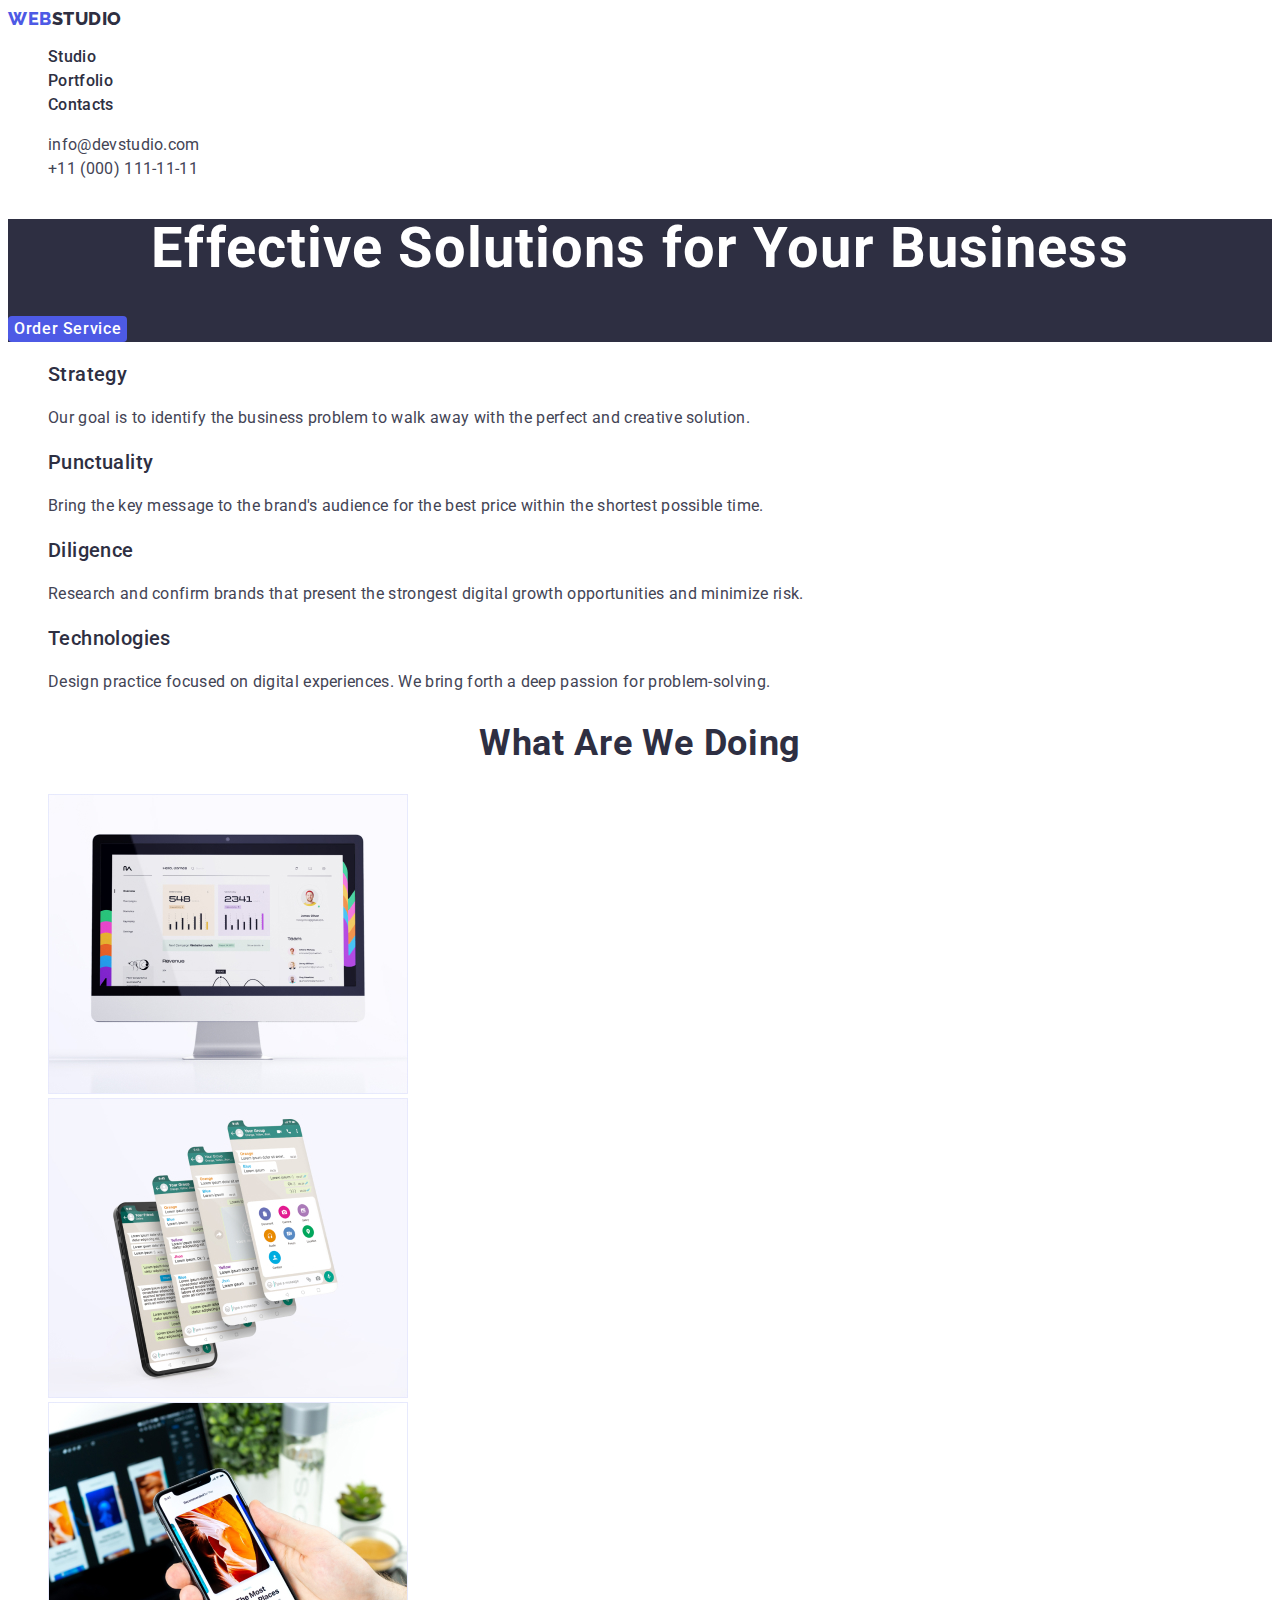
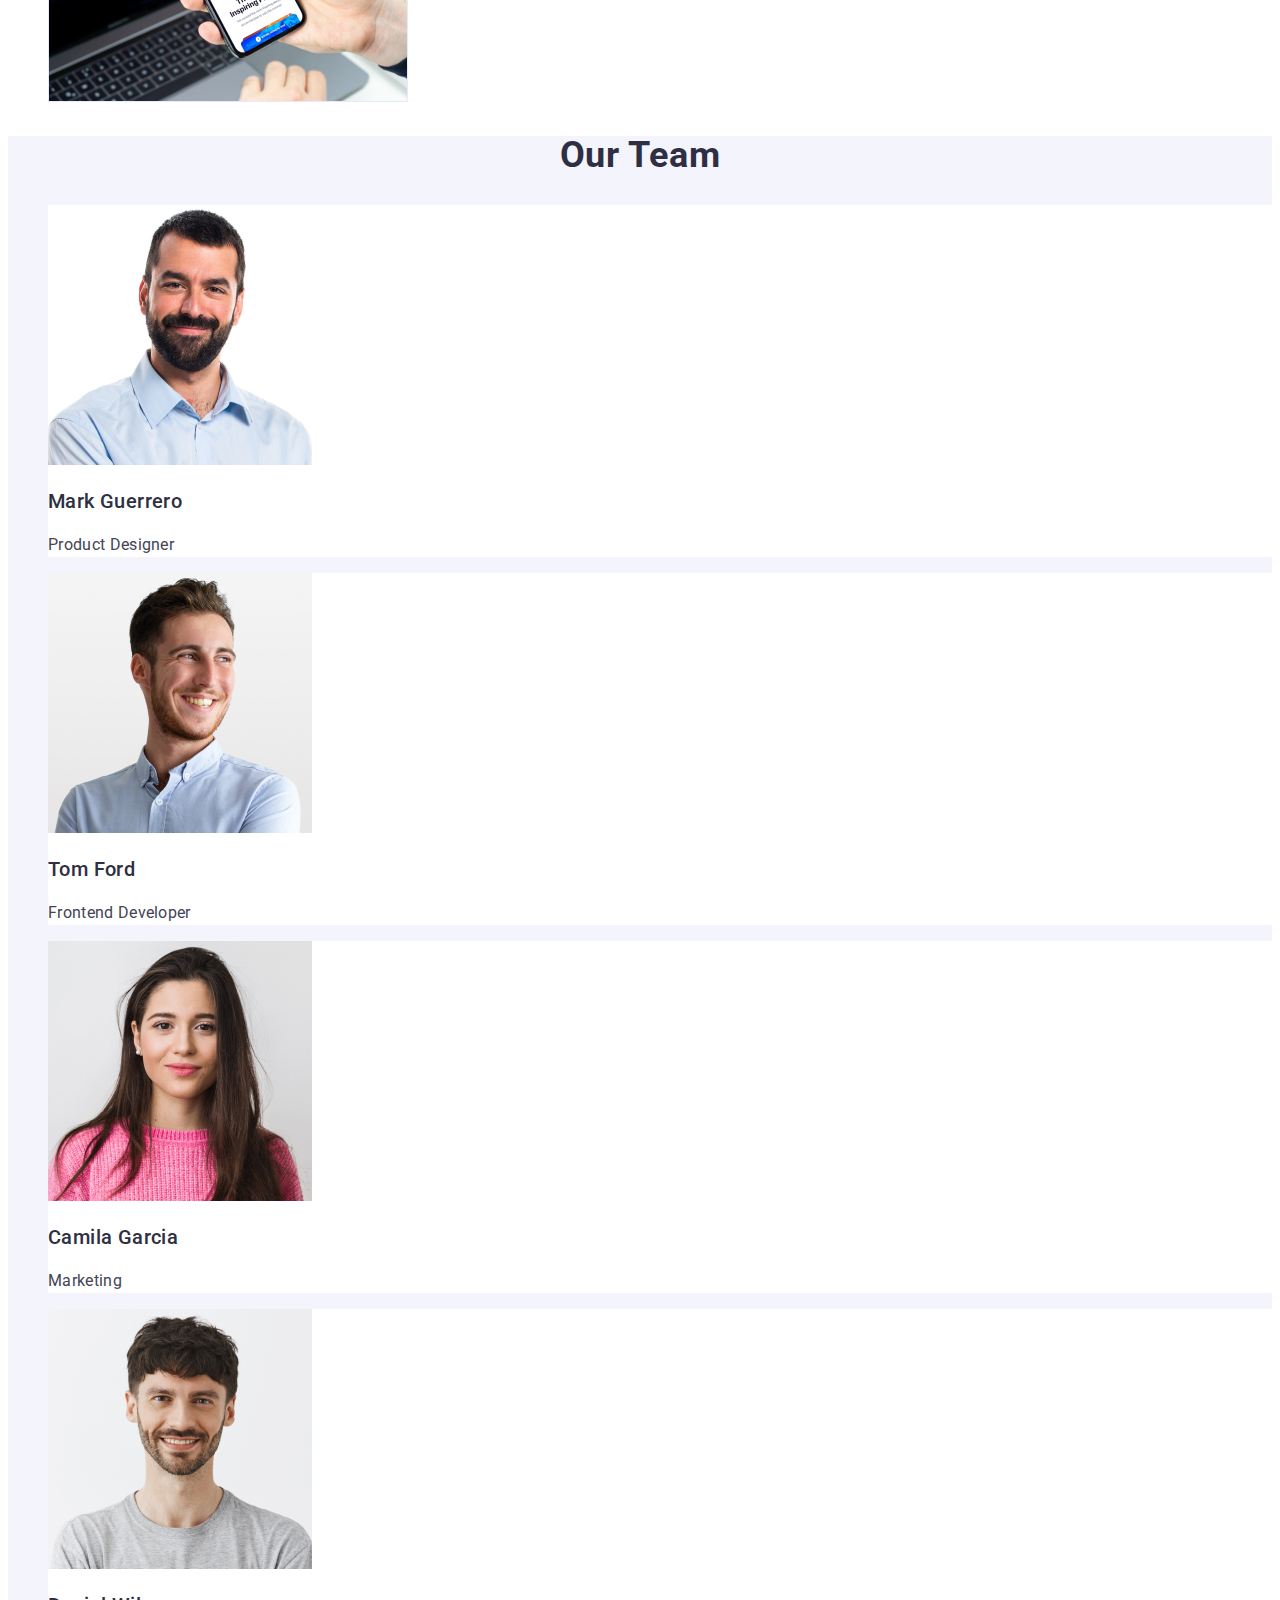
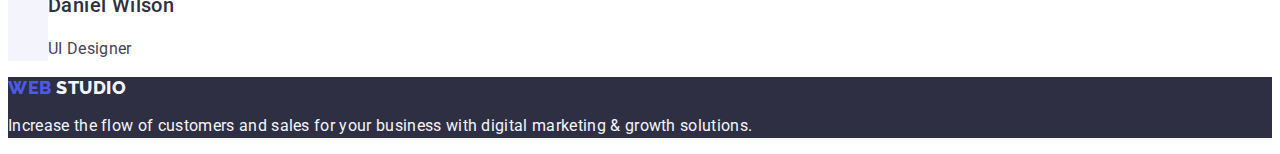
<file: index.html>
<!DOCTYPE html>
<html lang="en">
  <head>
    <meta charset="UTF-8" />
    <meta http-equiv="X-UA-Compatible" content="IE=edge" />
    <meta name="viewport" content="width=device-width, initial-scale=1.0" />
    <link rel="preconnect" href="https://fonts.googleapis.com" />
    <link rel="preconnect" href="https://fonts.gstatic.com" crossorigin />
    <link
      href="https://fonts.googleapis.com/css2?family=Raleway:wght@800&family=Roboto:wght@400;500;700&display=swap"
      rel="stylesheet"
    />
    <title>WebStudio</title>
    <link rel="stylesheet" href="./css/style.css" />
  </head>
  <body>
    <header>
      <!-- Logo -->

      <nav>
        <a class="logo link" href="./index.html"
          >Web<span class="logo-title">Studio</span></a
        >
        <!-- Menu navigation -->
        <ul class="site-nav list">
          <li><a class="link but" href="./index.html">Studio</a></li>
          <li><a class="link but" href="./portfolio.html">Portfolio</a></li>
          <li><a class="link but" href="">Contacts</a></li>
        </ul>
      </nav>
      <!-- Contacts -->
      <address class="add">
        <ul class="list">
          <li>
            <a class="link contact" href="mailto:info@devstudio.com"
              >info@devstudio.com</a
            >
          </li>
          <li>
            <a class="link contact" href="tel:+110001111111"
              >+11 (000) 111-11-11</a
            >
          </li>
        </ul>
      </address>
    </header>
    <!-- Main Content -->
    <main>
      <section class="hero">
        <h1 class="hero-title">Effective Solutions for Your Business</h1>
        <button type="button" class="button">Order Service</button>
      </section>
      <section class="section">
        <h2 hidden class="section-title">Our qualities</h2>
        <ul class="list">
          <li>
            <h3 class="section-qualities">Strategy</h3>
            <p class="section-text">
              Our goal is to identify the business problem to walk away with the
              perfect and creative solution.
            </p>
          </li>
          <li>
            <h3 class="section-qualities">Punctuality</h3>
            <p class="section-text">
              Bring the key message to the brand's audience for the best price
              within the shortest possible time.
            </p>
          </li>
          <li>
            <h3 class="section-qualities">Diligence</h3>
            <p class="section-text">
              Research and confirm brands that present the strongest digital
              growth opportunities and minimize risk.
            </p>
          </li>
          <li>
            <h3 class="section-qualities">Technologies</h3>
            <p class="section-text">
              Design practice focused on digital experiences. We bring forth a
              deep passion for problem-solving.
            </p>
          </li>
        </ul>
      </section>
      <!-- What are we doing -->
      <section class="section">
        <h2 class="section-title transform">What are we doing</h2>
        <ul class="list">
          <li>
            <img
              src="./images/work1.jpg"
              alt="program for use on a computer"
              width="360"
            />
          </li>
          <li>
            <img
              src="./images/work2.jpg"
              alt="application for use on the phone"
              width="360"
            />
          </li>
          <li>
            <img
              src="./images/work3.jpg"
              alt="program for use on a laptop"
              width="360"
            />
          </li>
        </ul>
      </section>
      <!-- Our Team -->
      <section class="section team">
        <h2 class="section-title transform">Our Team</h2>
        <ul class="list">
          <li class="list-team">
            <img src="./images/employees1.jpg" alt="employees" width="264" />
            <h3 class="section-name">Mark Guerrero</h3>
            <p class="section-text">Product Designer</p>
          </li>
          <li class="list-team">
            <img src="./images/employees2.jpg" alt="employees" width="264" />
            <h3 class="section-name">Tom Ford</h3>
            <p class="section-text">Frontend Developer</p>
          </li>
          <li class="list-team">
            <img src="./images/employees3.jpg" alt="employees" width="264" />
            <h3 class="section-name">Camila Garcia</h3>
            <p class="section-text">Marketing</p>
          </li>
          <li class="list-team">
            <img src="./images/employees4.jpg" alt="employees" width="264" />
            <h3 class="section-name">Daniel Wilson</h3>
            <p class="section-text">UI Designer</p>
          </li>
        </ul>
      </section>
    </main>
    <footer class="footer">
      <a class="logo link" href="./index.html"
        >Web
        <span class="logo-cloud">Studio</span>
      </a>
      <p class="footer-text">
        Increase the flow of customers and sales for your business with digital
        marketing & growth solutions.
      </p>
    </footer>
  </body>
</html>
</file>
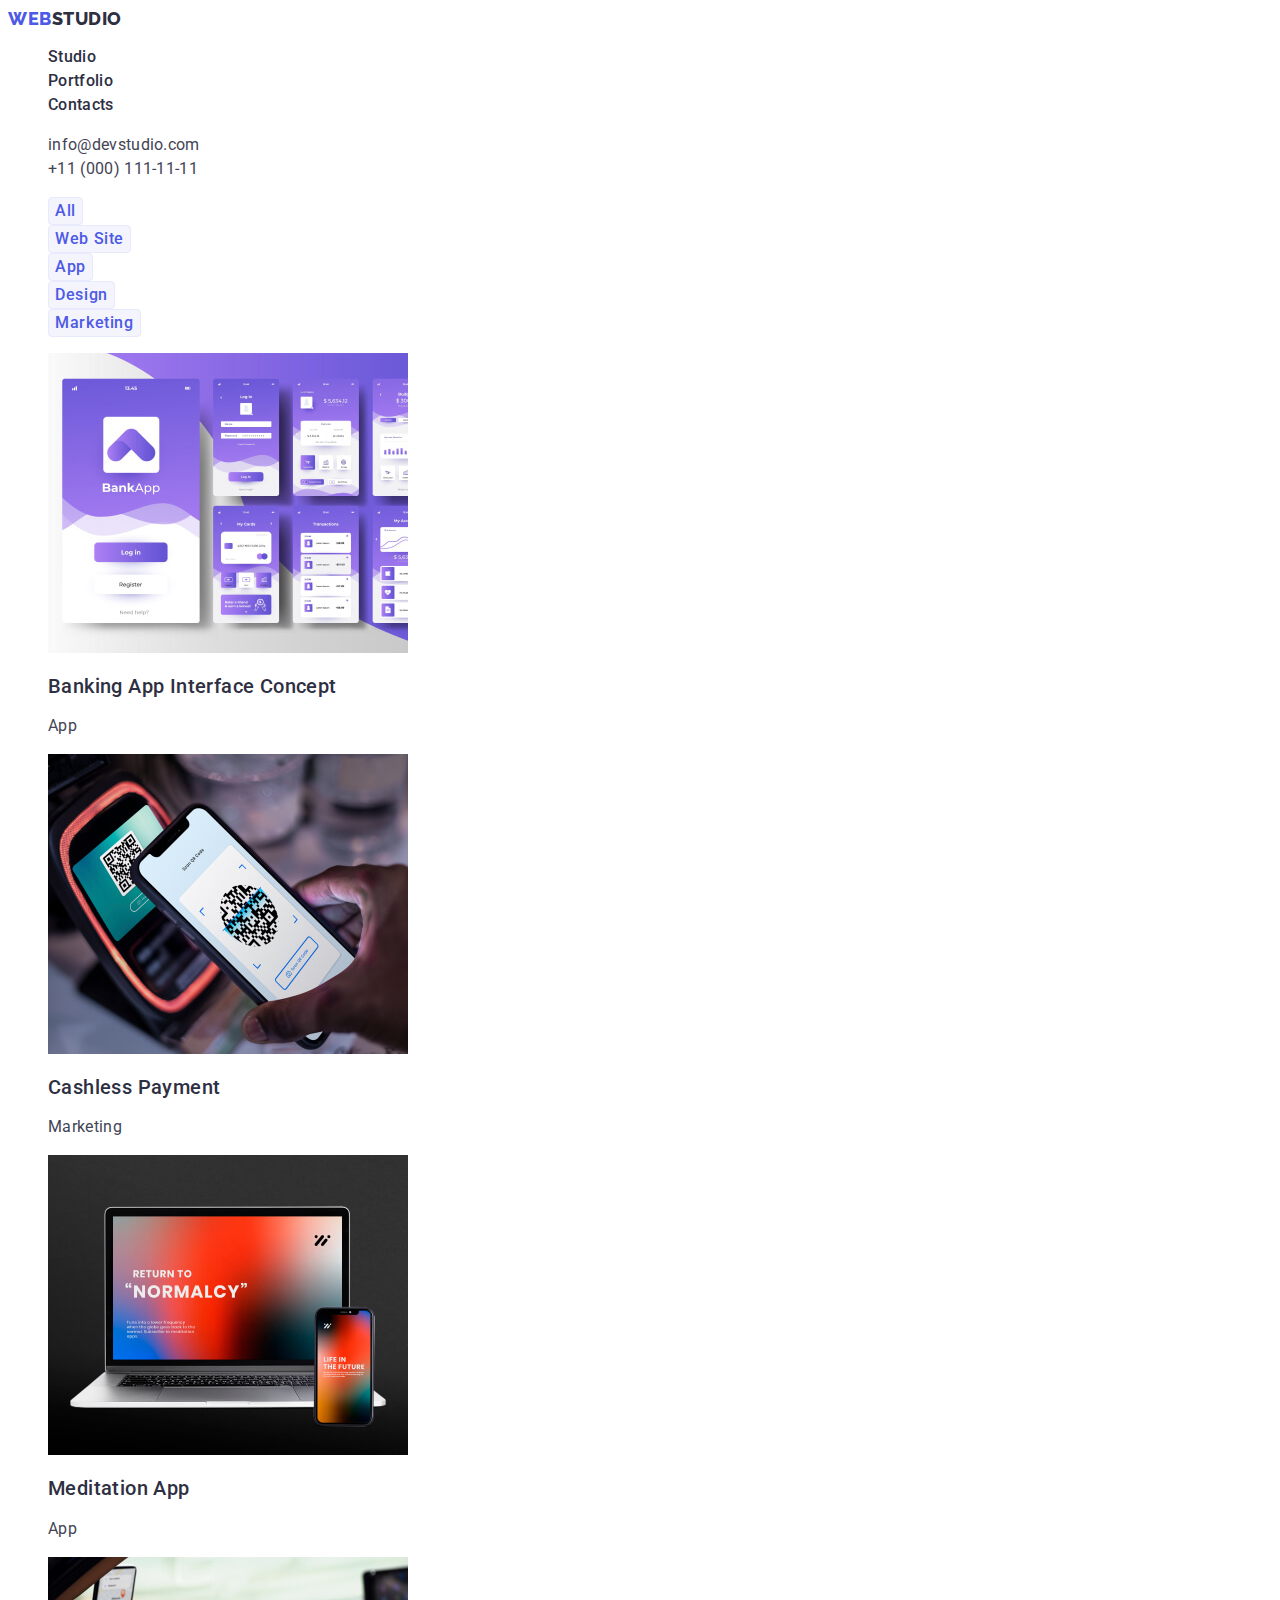
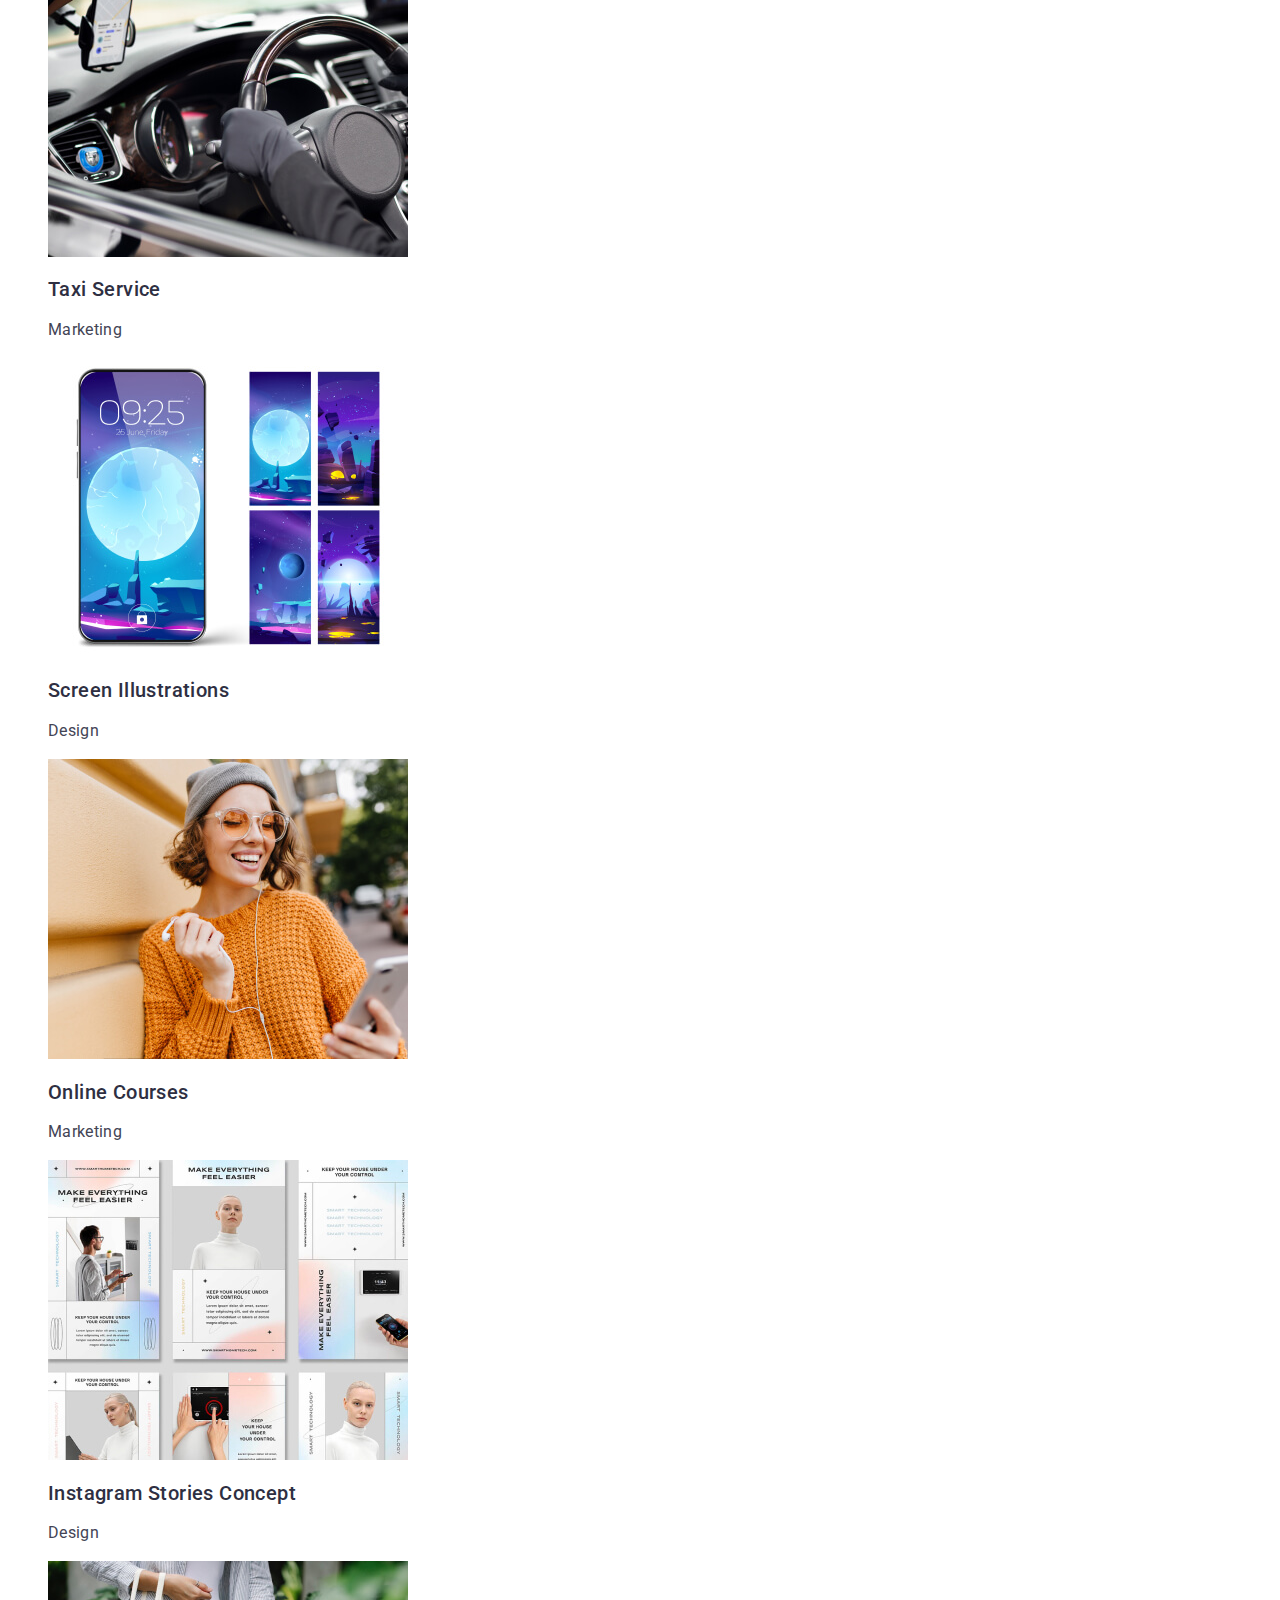
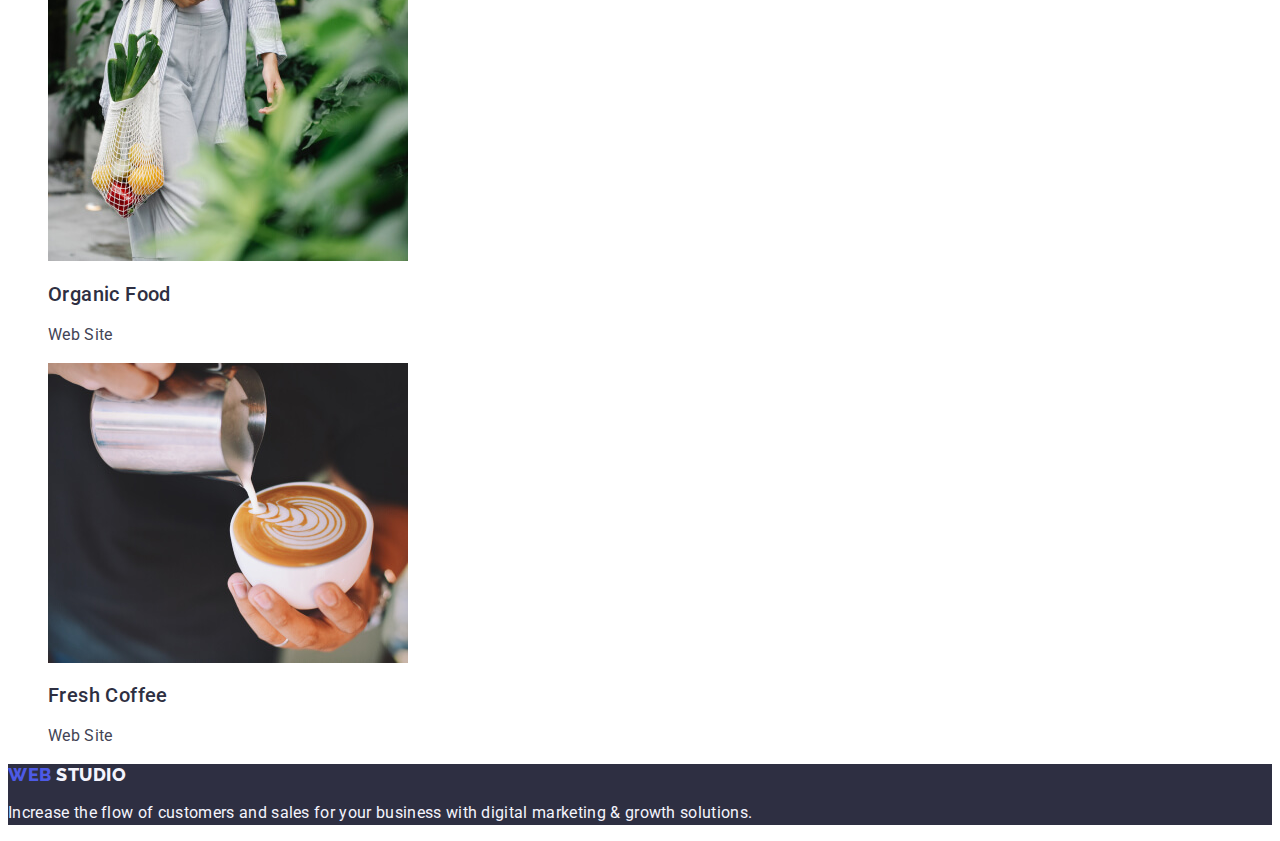
<file: portfolio.html>
<!DOCTYPE html>
<html lang="en">
  <head>
    <meta charset="UTF-8" />
    <meta http-equiv="X-UA-Compatible" content="IE=edge" />
    <meta name="viewport" content="width=device-width, initial-scale=1.0" />
    <link rel="preconnect" href="https://fonts.googleapis.com" />
    <link rel="preconnect" href="https://fonts.gstatic.com" crossorigin />
    <link
      href="https://fonts.googleapis.com/css2?family=Raleway:wght@800&family=Roboto:wght@400;500;700&display=swap"
      rel="stylesheet"
    />
    <title>Portfolio</title>
    <link rel="stylesheet" href="./css/style.css" />
  </head>
  <body>
    <header>
      <!-- Logo -->

      <nav>
        <a class="logo link" href="./index.html"
          >Web<span class="logo-title">Studio</span></a
        >
        <!-- Menu navigation -->
        <ul class="site-nav list">
          <li><a class="link but" href="./index.html">Studio</a></li>
          <li><a class="link but" href="./portfolio.html">Portfolio</a></li>
          <li><a class="link but" href="">Contacts</a></li>
        </ul>
      </nav>
      <!-- Contacts -->
      <address class="add">
        <ul class="list">
          <li>
            <a class="link contact" href="mailto:info@devstudio.com"
              >info@devstudio.com</a
            >
          </li>
          <li>
            <a class="link contact" href="tel:+110001111111"
              >+11 (000) 111-11-11</a
            >
          </li>
        </ul>
      </address>
    </header>
    <main>
      <!-- Our works -->
      <section class="section">
        <h1 hidden class="work section-title">Our works</h1>
        <ul class="list">
          <li><button type="button" class="link work-button">All</button></li>
          <li>
            <button type="button" class="link work-button">Web Site</button>
          </li>
          <li><button type="button" class="link work-button">App</button></li>
          <li>
            <button type="button" class="link work-button">Design</button>
          </li>
          <li>
            <button type="button" class="link work-button">Marketing</button>
          </li>
        </ul>
        <ul class="list">
          <li>
            <a class="link" href="">
              <img
                src="./images/portfolio/banking-app.jpg"
                alt="banking app"
                width="360"
                height="300"
              />
              <h2 class="work-title">Banking App Interface Concept</h2>
              <p class="section-text">App</p>
            </a>
          </li>
          <li>
            <a class="link" href="">
              <img
                src="./images/portfolio/cashless-payment.jpg"
                alt="terminal and phone"
                width="360"
                height="300"
              />
              <h2 class="work-title">Cashless Payment</h2>
              <p class="section-text">Marketing</p></a
            >
          </li>
          <li>
            <a class="link" href="">
              <img
                src="./images/portfolio/meditation-app.jpg"
                alt="laptop and phone"
                width="360"
                height="300"
              />
              <h2 class="work-title">Meditation App</h2>
              <p class="section-text">App</p></a
            >
          </li>
          <li>
            <a class="link" href="">
              <img
                src="./images/portfolio/taxi-service.jpg"
                alt="hands on the wheel"
                width="360"
                height="300"
              />
              <h2 class="work-title">Taxi Service</h2>
              <p class="section-text">Marketing</p></a
            >
          </li>
          <li>
            <a class="link" href="">
              <img
                src="./images/portfolio/screen-illustrations.jpg"
                alt="phone and four pictures"
                width="360"
                height="300"
              />
              <h2 class="work-title">Screen Illustrations</h2>
              <p class="section-text">Design</p></a
            >
          </li>
          <li>
            <a class="link" href="">
              <img
                src="./images/portfolio/online-courses.jpg"
                alt="girl looks at the phone"
                width="360"
                height="300"
              />
              <h2 class="work-title">Online Courses</h2>
              <p class="section-text">Marketing</p></a
            >
          </li>
          <li>
            <a class="link" href="">
              <img
                src="./images/portfolio/instagram-stories-concept.jpg"
                alt="cards with photos of people and text"
                width="360"
                height="300"
              />
              <h2 class="work-title">Instagram Stories Concept</h2>
              <p class="section-text">Design</p></a
            >
          </li>
          <li>
            <a class="link" href="">
              <img
                src="./images/portfolio/organic-food.jpg"
                alt="bag of fruit"
                width="360"
                height="300"
              />
              <h2 class="work-title">Organic Food</h2>
              <p class="section-text">Web Site</p></a
            >
          </li>
          <li>
            <a class="link" href="">
              <img
                src="./images/portfolio/fresh-coffee.jpg"
                alt="cup of coffee"
                width="360"
                height="300"
              />
              <h2 class="work-title">Fresh Coffee</h2>
              <p class="section-text">Web Site</p></a
            >
          </li>
        </ul>
      </section>
    </main>
    <footer class="footer">
      <a class="logo link" href="./index.html"
        >Web
        <span class="logo-cloud">Studio</span>
      </a>
      <p class="footer-text">
        Increase the flow of customers and sales for your business with digital
        marketing & growth solutions.
      </p>
    </footer>
  </body>
</html>
</file>
<file: css/style.css>
/* Color */
:root {
  --main-background-color: #ffffff;
  --footer-beckgrond-color: #2e2f42;
  --text-footer-section-color: #f4f4fd;
  --hover-focus-color: #404bbf;
  --title-color: #2e2f42;
  --text-color: #434455;
  --hairlines-button-color: #e7e9fc;
  --blue-text-color: #4d5ae5;
}

/* font-family: 'Raleway', sans-serif;
font-family: 'Roboto', sans-serif; */
body {
  font-family: "Roboto", sans-serif;

  color: var(--text-color);
  background-color: var(--main-background-color);
  font-size: 16px;
  letter-spacing: 0.02em;
}
/* Logo */
.logo {
  font-family: "Raleway", sans-serif;
  text-transform: uppercase;
  color: var(--blue-text-color);
  font-weight: 800;
  font-size: 18px;
  line-height: 1.17;
  letter-spacing: 0.03em;
}
.logo-title {
  color: var(--title-color);
}

.link {
  text-decoration: none;
}

.list {
  list-style: none;
}
/* Menu navigation */
.site-nav .link {
  color: var(--title-color);
  text-decoration: none;

  font-weight: 500;
  font-size: 16px;
  line-height: 1.5;
}
.site-nav .link:hover,
.site-nav .link:focus {
  color: var(--hover-focus-color);
}
.but {
  color: var(--title-color);
}
/* .site-nav.list .link.but {
  color: var(--hover-focus-color);
} */
/* Contacts */
.add {
  font-style: normal;
}
.contact {
  color: var(--text-color);
  text-decoration: none;
  line-height: 1.5;
}
.list .contact:hover,
.list .contact:focus {
  color: var(--hover-focus-color);
}
/* hero section */
.hero {
  background-color: var(--footer-beckgrond-color);
}
.hero-title {
  color: var(--main-background-color);

  font-size: 56px;
  line-height: 1.07;
  text-align: center;
  letter-spacing: 0.02em;
}

.section.team {
  background-color: var(--text-footer-section-color);
}
.section-title {
  color: var(--title-color);

  font-size: 36px;
  line-height: 1.11;
  text-align: center;
  letter-spacing: 0.02em;
}
.list-team {
  background-color: var(--main-background-color);
}

.section-qualities,
.section-name {
  color: var(--title-color);

  font-weight: 500;
  font-size: 20px;
  line-height: 1.2;
  letter-spacing: 0.02em;
}

.section-text {
  color: var(--text-color);
  font-weight: 400;
  line-height: 1.5;
}

.transform {
  text-transform: capitalize;
}
/* button */
.button {
  color: var(--main-background-color);
  background-color: var(--blue-text-color);
  border: none;
  border-radius: 4px;
  cursor: pointer;

  font-family: inherit;
  font-weight: 500;
  font-size: 16px;
  line-height: 1.5;
  letter-spacing: 0.04em;
}
.hero .button:hover,
.hero .button:focus {
  background-color: var(--hover-focus-color);
}
.footer {
  background-color: var(--footer-beckgrond-color);
}
.footer-text {
  color: var(--text-footer-section-color);
  font-weight: 400;
  font-size: 16px;
  line-height: 1.5;
}
.logo-cloud {
  color: var(--text-footer-section-color);
}
/* Стилі Portfolio */
.section .work-button {
  color: var(--blue-text-color);
  background-color: var(--text-footer-section-color);
  border: 1px solid var(--hairlines-button-color);
  border-radius: 4px;
  cursor: pointer;

  font-family: inherit;
  font-weight: 500;
  font-size: 16px;
  line-height: 1.5;
  letter-spacing: 0.04em;
}

.section .work-button:hover,
.section .work-button:focus {
  color: var(--main-background-color);
  background-color: var(--hover-focus-color);
}
.work-title {
  color: var(--title-color);
  letter-spacing: 0.02em;
  font-weight: 500;
  font-size: 20px;
  line-height: 1.2;
}
</file>
